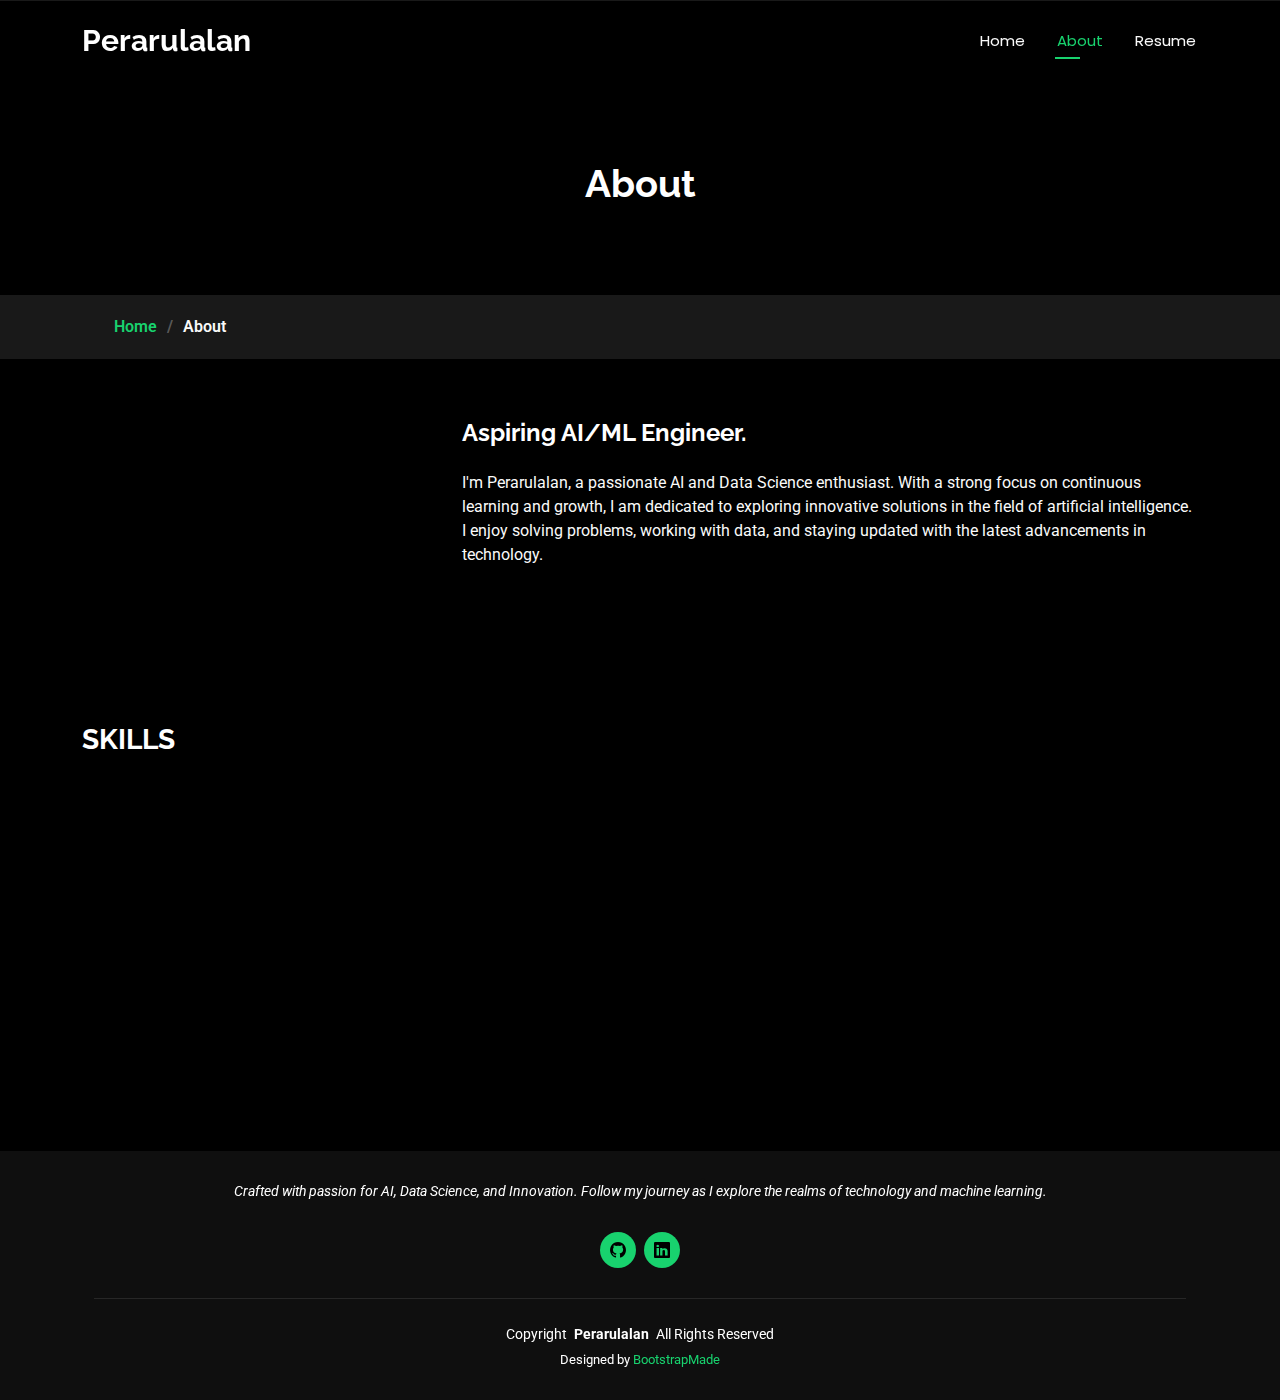
<file: about.html>
<!DOCTYPE html>
<html lang="en">

<head>
  <meta charset="utf-8">
  <meta content="width=device-width, initial-scale=1.0" name="viewport">
  <title>Perarulalan</title>
  <meta name="description" content="">
  <meta name="keywords" content="">

  <!-- Favicons -->
  <!-- <link href="assets/img/favicon.png" rel="icon"> -->
  <link href="assets/img/apple-touch-icon.png" rel="apple-touch-icon">

  <!-- Fonts -->
  <link href="https://fonts.googleapis.com" rel="preconnect">
  <link href="https://fonts.gstatic.com" rel="preconnect" crossorigin>
  <link href="https://fonts.googleapis.com/css2?family=Roboto:ital,wght@0,100;0,300;0,400;0,500;0,700;0,900;1,100;1,300;1,400;1,500;1,700;1,900&family=Poppins:ital,wght@0,100;0,200;0,300;0,400;0,500;0,600;0,700;0,800;0,900;1,100;1,200;1,300;1,400;1,500;1,600;1,700;1,800;1,900&family=Raleway:ital,wght@0,100;0,200;0,300;0,400;0,500;0,600;0,700;0,800;0,900;1,100;1,200;1,300;1,400;1,500;1,600;1,700;1,800;1,900&display=swap" rel="stylesheet">

  <!-- Vendor CSS Files -->
  <link href="assets/vendor/bootstrap/css/bootstrap.min.css" rel="stylesheet">
  <link href="assets/vendor/bootstrap-icons/bootstrap-icons.css" rel="stylesheet">
  <link href="assets/vendor/aos/aos.css" rel="stylesheet">
  <link href="assets/vendor/swiper/swiper-bundle.min.css" rel="stylesheet">
  <link href="assets/vendor/glightbox/css/glightbox.min.css" rel="stylesheet">

  <!-- Main CSS File -->
  <link href="assets/css/main.css" rel="stylesheet">

  <!-- =======================================================
  * Template Name: Personal
  * Template URL: https://bootstrapmade.com/personal-free-resume-bootstrap-template/
  * Updated: Aug 07 2024 with Bootstrap v5.3.3
  * Author: BootstrapMade.com
  * License: https://bootstrapmade.com/license/
  ======================================================== -->
</head>

<body class="about-page">

  <header id="header" class="header d-flex align-items-center fixed-top">
    <div class="container-fluid container-xl position-relative d-flex align-items-center justify-content-between">

      <a href="index.html" class="logo d-flex align-items-center">
        <!-- Uncomment the line below if you also wish to use an image logo -->
        <!-- <img src="assets/img/logo.png" alt=""> -->
        <h1 class="sitename">Perarulalan</h1>
      </a>

      <nav id="navmenu" class="navmenu">
        <ul>
          <li><a href="index.html">Home</a></li>
          <li><a href="about.html" class="active">About</a></li>
          <li><a href="resume.html">Resume</a></li>
          <!-- <li><a href="services.html">Services</a></li> -->
          <!-- <li><a href="portfolio.html">Portfolio</a></li> -->
          <!-- <li class="dropdown"><a href="#"><span>Dropdown</span> <i class="bi bi-chevron-down toggle-dropdown"></i></a>
            <ul>
              <li><a href="#">Dropdown 1</a></li>
              <li class="dropdown"><a href="#"><span>Deep Dropdown</span> <i class="bi bi-chevron-down toggle-dropdown"></i></a>
                <ul>
                  <li><a href="#">Deep Dropdown 1</a></li>
                  <li><a href="#">Deep Dropdown 2</a></li>
                  <li><a href="#">Deep Dropdown 3</a></li>
                  <li><a href="#">Deep Dropdown 4</a></li>
                  <li><a href="#">Deep Dropdown 5</a></li>
                </ul>
              </li>
              <li><a href="#">Dropdown 2</a></li>
              <li><a href="#">Dropdown 3</a></li>
              <li><a href="#">Dropdown 4</a></li>
            </ul>
          </li> -->
          <!-- <li><a href="contact.html">Contact</a></li> -->
        </ul>
        <i class="mobile-nav-toggle d-xl-none bi bi-list"></i>
      </nav>

    </div>
  </header>

  <main class="main">

    <!-- Page Title -->
    <div class="page-title" data-aos="fade">
      <div class="heading">
        <div class="container">
          <div class="row d-flex justify-content-center text-center">
            <div class="col-lg-8">
              <h1>About</h1>
              <!-- <p class="mb-0">I'm Perarulalan, a passionate AI and Data Science enthusiast. With a strong focus on continuous learning and growth, I am dedicated to exploring innovative solutions in the field of artificial intelligence. I enjoy solving problems, working with data, and staying updated with the latest advancements in technology.</p> -->
            </div>
          </div>
        </div>
      </div>
      <nav class="breadcrumbs">
        <div class="container">
          <ol>
            <li><a href="index.html">Home</a></li>
            <li class="current">About</li>
          </ol>
        </div>
      </nav>
    </div><!-- End Page Title -->

    <!-- About Section -->
    <section id="about" class="about section">

      <div class="container" data-aos="fade-up" data-aos-delay="100">

        <div class="row gy-4 justify-content-center">
          <div class="col-lg-4">
            <!-- <img src="assets/img/arul.png" class="img-fluid" alt=""> -->
          </div>
          <div class="col-lg-8 content">
            <h2>Aspiring AI/ML Engineer.</h2>
            <!-- <p class="fst-italic py-3">
              Lorem ipsum dolor sit amet, consectetur adipiscing elit, sed do eiusmod tempor incididunt ut labore et dolore
              magna aliqua.
            </p> -->
            <!-- <div class="row">
              <div class="col-lg-6">
                <ul>
                  <li><i class="bi bi-chevron-right"></i> <strong>Birthday:</strong> <span>1 May 1995</span></li>
                  <li><i class="bi bi-chevron-right"></i> <strong>Website:</strong> <span>www.example.com</span></li>
                  <li><i class="bi bi-chevron-right"></i> <strong>Phone:</strong> <span>+123 456 7890</span></li>
                  <li><i class="bi bi-chevron-right"></i> <strong>City:</strong> <span>New York, USA</span></li>
                </ul>
              </div>
              <div class="col-lg-6">
                <ul>
                  <li><i class="bi bi-chevron-right"></i> <strong>Age:</strong> <span>30</span></li>
                  <li><i class="bi bi-chevron-right"></i> <strong>Degree:</strong> <span>Master</span></li>
                  <li><i class="bi bi-chevron-right"></i> <strong>Email:</strong> <span>email@example.com</span></li>
                  <li><i class="bi bi-chevron-right"></i> <strong>Freelance:</strong> <span>Available</span></li>
                </ul>
              </div>
            </div> -->
            <p class="py-3">
              I'm Perarulalan, a passionate AI and Data Science enthusiast. With a strong focus on continuous learning and growth, I am dedicated to exploring innovative solutions in the field of artificial intelligence. I enjoy solving problems, working with data, and staying updated with the latest advancements in technology.
            </p>
          </div>
        </div>

      </div>

    </section><!-- /About Section -->

    <!-- Stats Section -->
    <!-- <section id="stats" class="stats section"> -->

      <!-- <div class="container" data-aos="fade-up" data-aos-delay="100">

        <div class="row gy-4">

          <div class="col-lg-3 col-md-6 d-flex flex-column align-items-center">
            <i class="bi bi-emoji-smile"></i>
            <div class="stats-item">
              <span data-purecounter-start="0" data-purecounter-end="232" data-purecounter-duration="1" class="purecounter"></span>
              <p>Happy Clients</p>
            </div>
          </div> -->
          <!-- End Stats Item -->

          <!-- <div class="col-lg-3 col-md-6 d-flex flex-column align-items-center">
            <i class="bi bi-journal-richtext"></i>
            <div class="stats-item">
              <span data-purecounter-start="0" data-purecounter-end="521" data-purecounter-duration="1" class="purecounter"></span>
              <p>Projects</p>
            </div>
          </div> -->
          <!-- End Stats Item -->

          <!-- <div class="col-lg-3 col-md-6 d-flex flex-column align-items-center">
            <i class="bi bi-headset"></i>
            <div class="stats-item">
              <span data-purecounter-start="0" data-purecounter-end="1463" data-purecounter-duration="1" class="purecounter"></span>
              <p>Hours Of Support</p>
            </div>
          </div> -->
          <!-- End Stats Item -->

          <!-- <div class="col-lg-3 col-md-6 d-flex flex-column align-items-center">
            <i class="bi bi-people"></i>
            <div class="stats-item">
              <span data-purecounter-start="0" data-purecounter-end="15" data-purecounter-duration="1" class="purecounter"></span>
              <p>Hard Workers</p>
            </div>
          </div> -->
          <!-- End Stats Item -->
<!-- 
        </div>

      </div> -->

    <!-- </section>/Stats Section -->


    <!-- Interests Section -->
    <section id="interests" class="interests section">

      <!-- Section Title -->
      <div class="container section-title" data-aos="fade-up">
        <!-- <h2>Skills</h2> -->
        <div><span>Skills </span></div>
      </div><!-- End Section Title -->

      <div class="container">

        <div class="row gy-4">

          <div class="col-lg-3 col-md-4" data-aos="fade-up" data-aos-delay="100">
            <div class="features-item">
              <i class="bi bi-filetype-py" style="color: #ffbb2c;"></i>
              <h3><a href="" class="stretched-link">Python</a></h3>
            </div>
          </div><!-- End Feature Item -->

          <div class="col-lg-3 col-md-4" data-aos="fade-up" data-aos-delay="200">
            <div class="features-item">
              <i class="bi bi-filetype-java" style="color: #5578ff;"></i>
              <h3><a href="" class="stretched-link">Java</a></h3>
            </div>
          </div><!-- End Feature Item -->

          <div class="col-lg-3 col-md-4" data-aos="fade-up" data-aos-delay="300">
            <div class="features-item">
              <i class="bi bi-bar-chart-fill" style="color: #e80368;"></i>
              <h3><a href="" class="stretched-link">Data Analysis</a></h3>
            </div>
          </div><!-- End Feature Item -->

          <div class="col-lg-3 col-md-4" data-aos="fade-up" data-aos-delay="400">
            <div class="features-item">
              <i class="bi bi-collection" style="color: #e361ff;"></i>
              <h3><a href="" class="stretched-link">ML Libraries</a></h3>
            </div>
          </div><!-- End Feature Item -->

          <div class="col-lg-3 col-md-4" data-aos="fade-up" data-aos-delay="500">
            <div class="features-item">
              <i class="bi bi-database-fill" style="color: #47aeff;"></i>
              <h3><a href="" class="stretched-link">Postgresql</a></h3>
            </div>
          </div><!-- End Feature Item -->

          <div class="col-lg-3 col-md-4" data-aos="fade-up" data-aos-delay="600">
            <div class="features-item">
              <i class="bi bi-x-diamond" style="color: #ffa76e;"></i>
              <h3><a href="" class="stretched-link">Django</a></h3>
            </div>
          </div><!-- End Feature Item -->

          <div class="col-lg-3 col-md-4" data-aos="fade-up" data-aos-delay="700">
            <div class="features-item">
              <i class="bi bi-git" style="color: #11dbcf;"></i>
              <h3><a href="" class="stretched-link">Git</a></h3>
            </div>
          </div><!-- End Feature Item -->

          <div class="col-lg-3 col-md-4" data-aos="fade-up" data-aos-delay="800">
            <div class="features-item">
              <i class="bi bi-github" style="color: #4233ff;"></i>
              <h3><a href="" class="stretched-link">Github</a></h3>
            </div>
          </div><!-- End Feature Item -->

          <div class="col-lg-3 col-md-4" data-aos="fade-up" data-aos-delay="900">
            <div class="features-item">
              <i class="bi bi-cpu-fill" style="color: #b2904f;"></i>
              <h3><a href="" class="stretched-link">LLM</a></h3>
            </div>
          </div><!-- End Feature Item -->

          <!-- <div class="col-lg-3 col-md-4" data-aos="fade-up" data-aos-delay="1000">
            <div class="features-item">
              <i class="bi bi-dribbble" style="color: #b20969;"></i>
              <h3><a href="" class="stretched-link">Moton Ideal</a></h3>
            </div>
          </div>End Feature Item -->

          <!-- <div class="col-lg-3 col-md-4" data-aos="fade-up" data-aos-delay="1100">
            <div class="features-item">
              <i class="bi bi-activity" style="color: #ff5828;"></i>
              <h3><a href="" class="stretched-link">Verdo Park</a></h3>
            </div>
          </div>End Feature Item -->

          <!-- <div class="col-lg-3 col-md-4" data-aos="fade-up" data-aos-delay="1200">
            <div class="features-item">
              <i class="bi bi-brightness-high" style="color: #29cc61;"></i>
              <h3><a href="" class="stretched-link">Flavor Nivelanda</a></h3>
            </div>
          </div>End Feature Item -->

        </div>

      </div>

    </section><!-- /Interests Section -->

  </main>

  <footer id="footer" class="footer dark-background">
    <div class="container">
      <!-- <h3 class="sitename">Perarulalan</h3> -->
      <p>Crafted with passion for AI, Data Science, and Innovation. Follow my journey as I explore the realms of technology and machine learning.</p>
      <div class="social-links d-flex justify-content-center">
        <a href="https://github.com/perarulalan15" target="_blank"><i class="bi bi-github"></i></a>
        <a href="https://www.linkedin.com/in/perarulalan-v/" target="_blank"><i class="bi bi-linkedin"></i></a>
      </div>
      <div class="container">
        <div class="copyright">
          <span>Copyright</span> <strong class="px-1 sitename">Perarulalan</strong> <span>All Rights Reserved</span>
        </div>
        <div class="credits">
          <!-- All the links in the footer should remain intact. -->
          <!-- You can delete the links only if you've purchased the pro version. -->
          <!-- Licensing information: https://bootstrapmade.com/license/ -->
          <!-- Purchase the pro version with working PHP/AJAX contact form: [buy-url] -->
          Designed by <a href="https://bootstrapmade.com/">BootstrapMade</a>
        </div>
      </div>
    </div>
  </footer>

  <!-- Scroll Top -->
  <a href="#" id="scroll-top" class="scroll-top d-flex align-items-center justify-content-center"><i class="bi bi-arrow-up-short"></i></a>

  <!-- Preloader -->
  <div id="preloader"></div>

  <!-- Vendor JS Files -->
  <script src="assets/vendor/bootstrap/js/bootstrap.bundle.min.js"></script>
  <script src="assets/vendor/php-email-form/validate.js"></script>
  <script src="assets/vendor/aos/aos.js"></script>
  <script src="assets/vendor/typed.js/typed.umd.js"></script>
  <script src="assets/vendor/purecounter/purecounter_vanilla.js"></script>
  <script src="assets/vendor/waypoints/noframework.waypoints.js"></script>
  <script src="assets/vendor/swiper/swiper-bundle.min.js"></script>
  <script src="assets/vendor/glightbox/js/glightbox.min.js"></script>
  <script src="assets/vendor/imagesloaded/imagesloaded.pkgd.min.js"></script>
  <script src="assets/vendor/isotope-layout/isotope.pkgd.min.js"></script>

  <!-- Main JS File -->
  <script src="assets/js/main.js"></script>

</body>

</html>
</file>
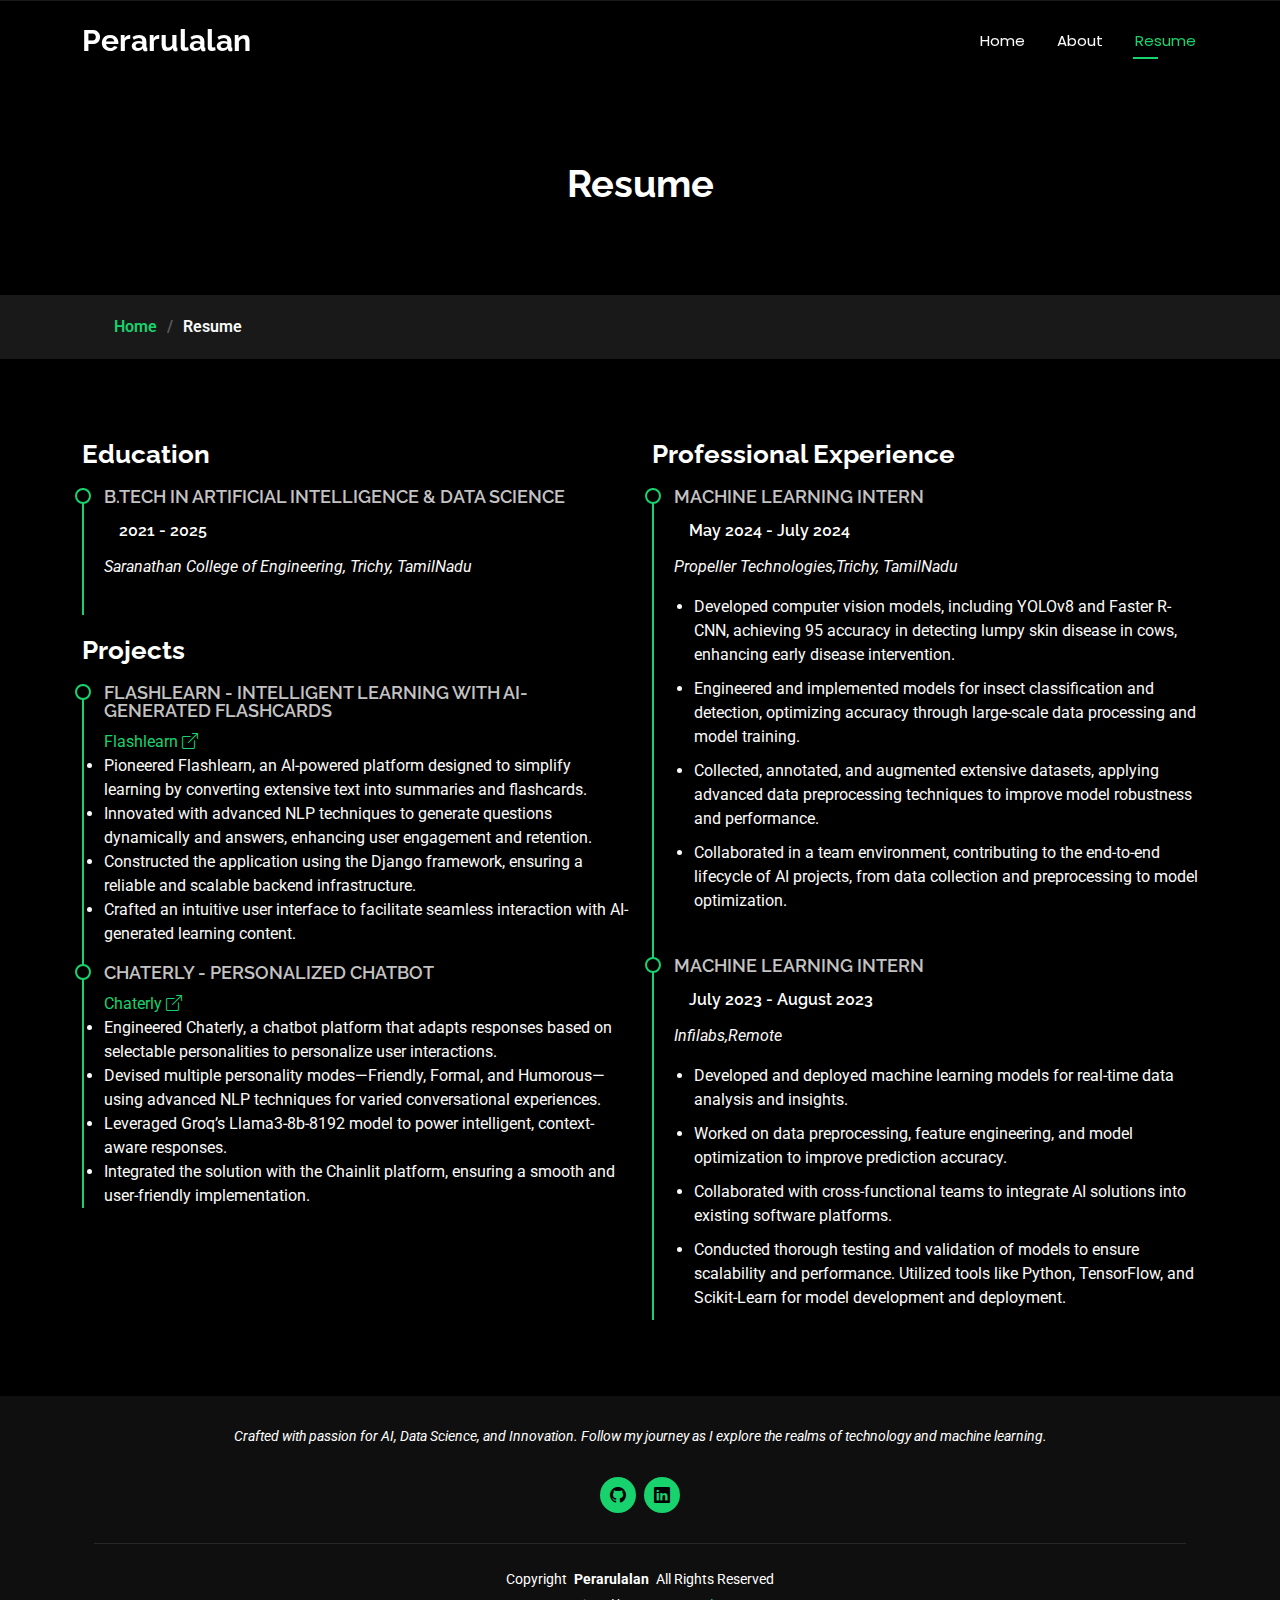
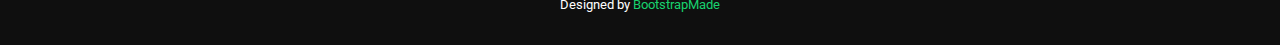
<file: resume.html>
<!DOCTYPE html>
<html lang="en">

<head>
  <meta charset="utf-8">
  <meta content="width=device-width, initial-scale=1.0" name="viewport">
  <title>Resume</title>
  <meta name="description" content="">
  <meta name="keywords" content="">

  <!-- Favicons -->
  <!-- <link href="assets/img/favicon.png" rel="icon"> -->
  <link href="assets/img/apple-touch-icon.png" rel="apple-touch-icon">

  <!-- Fonts -->
  <link href="https://fonts.googleapis.com" rel="preconnect">
  <link href="https://fonts.gstatic.com" rel="preconnect" crossorigin>
  <link href="https://fonts.googleapis.com/css2?family=Roboto:ital,wght@0,100;0,300;0,400;0,500;0,700;0,900;1,100;1,300;1,400;1,500;1,700;1,900&family=Poppins:ital,wght@0,100;0,200;0,300;0,400;0,500;0,600;0,700;0,800;0,900;1,100;1,200;1,300;1,400;1,500;1,600;1,700;1,800;1,900&family=Raleway:ital,wght@0,100;0,200;0,300;0,400;0,500;0,600;0,700;0,800;0,900;1,100;1,200;1,300;1,400;1,500;1,600;1,700;1,800;1,900&display=swap" rel="stylesheet">

  <!-- Vendor CSS Files -->
  <link href="assets/vendor/bootstrap/css/bootstrap.min.css" rel="stylesheet">
  <link href="assets/vendor/bootstrap-icons/bootstrap-icons.css" rel="stylesheet">
  <link href="assets/vendor/aos/aos.css" rel="stylesheet">
  <link href="assets/vendor/swiper/swiper-bundle.min.css" rel="stylesheet">
  <link href="assets/vendor/glightbox/css/glightbox.min.css" rel="stylesheet">

  <!-- Main CSS File -->
  <link href="assets/css/main.css" rel="stylesheet">

  <!-- =======================================================
  * Template Name: Personal
  * Template URL: https://bootstrapmade.com/personal-free-resume-bootstrap-template/
  * Updated: Aug 07 2024 with Bootstrap v5.3.3
  * Author: BootstrapMade.com
  * License: https://bootstrapmade.com/license/
  ======================================================== -->
</head>

<body class="resume-page">

  <header id="header" class="header d-flex align-items-center fixed-top">
    <div class="container-fluid container-xl position-relative d-flex align-items-center justify-content-between">

      <a href="index.html" class="logo d-flex align-items-center">
        <!-- Uncomment the line below if you also wish to use an image logo -->
        <!-- <img src="assets/img/logo.png" alt=""> -->
        <h1 class="sitename">Perarulalan</h1>
      </a>

      <nav id="navmenu" class="navmenu">
        <ul>
          <li><a href="index.html">Home</a></li>
          <li><a href="about.html">About</a></li>
          <li><a href="resume.html" class="active">Resume</a></li>
          <!-- <li><a href="services.html">Services</a></li>
          <li><a href="portfolio.html">Portfolio</a></li> -->
          <!-- <li class="dropdown"><a href="#"><span>Dropdown</span> <i class="bi bi-chevron-down toggle-dropdown"></i></a>
            <ul>
              <li><a href="#">Dropdown 1</a></li>
              <li class="dropdown"><a href="#"><span>Deep Dropdown</span> <i class="bi bi-chevron-down toggle-dropdown"></i></a>
                <ul>
                  <li><a href="#">Deep Dropdown 1</a></li>
                  <li><a href="#">Deep Dropdown 2</a></li>
                  <li><a href="#">Deep Dropdown 3</a></li>
                  <li><a href="#">Deep Dropdown 4</a></li>
                  <li><a href="#">Deep Dropdown 5</a></li>
                </ul>
              </li>
              <li><a href="#">Dropdown 2</a></li>
              <li><a href="#">Dropdown 3</a></li>
              <li><a href="#">Dropdown 4</a></li>
            </ul>
          </li> -->
          <!-- <li><a href="contact.html">Contact</a></li>  -->
        </ul>
        <i class="mobile-nav-toggle d-xl-none bi bi-list"></i>
      </nav>

    </div>
  </header>

  <main class="main">

    <!-- Page Title -->
    <div class="page-title" data-aos="fade">
      <div class="heading">
        <div class="container">
          <div class="row d-flex justify-content-center text-center">
            <div class="col-lg-8">
              <h1>Resume</h1>
              <!-- <p class="mb-0">Odio et unde deleniti. Deserunt numquam exercitationem. Officiis quo odio sint voluptas consequatur ut a odio voluptatem. Sit dolorum debitis veritatis natus dolores. Quasi ratione sint. Sit quaerat ipsum dolorem.</p> -->
            </div>
          </div>
        </div>
      </div>
      <nav class="breadcrumbs">
        <div class="container">
          <ol>
            <li><a href="index.html">Home</a></li>
            <li class="current">Resume</li>
          </ol>
        </div>
      </nav>
    </div><!-- End Page Title -->

    <!-- Resume Section -->
    <section id="resume" class="resume section">

      <div class="container">

        <div class="row">

          <div class="col-lg-6" data-aos="fade-up" data-aos-delay="100">
            <!-- <h3 class="resume-title">Sumary</h3>

            <div class="resume-item pb-0">
              <h4>Brandon Johnson</h4>
              <p><em>Innovative and deadline-driven Graphic Designer with 3+ years of experience designing and developing user-centered digital/print marketing material from initial concept to final, polished deliverable.</em></p>
              <ul>
                <li>Portland par 127,Orlando, FL</li>
                <li>(123) 456-7891</li>
                <li>alice.barkley@example.com</li>
              </ul>
            </div>Edn Resume Item -->

            <h3 class="resume-title">Education</h3>
            <div class="resume-item">
              <h4>B.Tech in Artificial Intelligence & Data Science</h4>
              <h5>2021 - 2025</h5>
              <p><em>Saranathan College of Engineering, Trichy, TamilNadu</em></p>
              <!-- <p>Qui deserunt veniam. Et sed aliquam labore tempore sed quisquam iusto autem sit. Ea vero voluptatum qui ut dignissimos deleniti nerada porti sand markend</p> -->
            </div><!-- Edn Resume Item -->

            <h3 class="resume-title">Projects</h3>
            <div class="resume-item">
              <h4>FLASHLEARN - INTELLIGENT LEARNING WITH
                AI-GENERATED FLASHCARDS</h4><a href="https://github.com/perarulalan15/FlashLearn" target="_blank">Flashlearn <i class="bi bi-box-arrow-up-right"></i></a>
              <!-- <h5>2010 - 2014</h5> -->
              <!-- <p><em>Rochester Institute of Technology, Rochester, NY</em></p> -->
              <!-- <p>Quia nobis sequi est occaecati aut. Repudiandae et iusto quae reiciendis et quis Eius vel ratione eius unde vitae rerum voluptates asperiores voluptatem Earum molestiae consequatur neque etlon sader mart dila</p> -->
              <li>Pioneered Flashlearn, an AI-powered platform designed to simplify
                learning by converting extensive text into summaries and flashcards.</li>
              <li>Innovated with advanced NLP techniques to generate questions
                dynamically and answers, enhancing user engagement and retention.</li>
              <li>Constructed the application using the Django framework, ensuring a
                reliable and scalable backend infrastructure.</li>
              <li>Crafted an intuitive user interface to facilitate seamless interaction
                with AI-generated learning content.</li>
            </div>
            
            <div class="resume-item">
              <h4>CHATERLY - PERSONALIZED CHATBOT</h4><a href="https://github.com/perarulalan15/chatbot" target="_blank">Chaterly <i class="bi bi-box-arrow-up-right"></i></a>
              <!-- <h5>2010 - 2014</h5> -->
              <!-- <p><em>Rochester Institute of Technology, Rochester, NY</em></p> -->
              <!-- <p>Quia nobis sequi est occaecati aut. Repudiandae et iusto quae reiciendis et quis Eius vel ratione eius unde vitae rerum voluptates asperiores voluptatem Earum molestiae consequatur neque etlon sader mart dila</p> -->
              <li>Engineered Chaterly, a chatbot platform that adapts responses based
                on selectable personalities to personalize user interactions.</li>
              <li>Devised multiple personality modes—Friendly, Formal, and
                Humorous—using advanced NLP techniques for varied
                conversational experiences.</li>
              <li>Leveraged Groq’s Llama3-8b-8192 model to power intelligent,
                context-aware responses.</li>
              <li>Integrated the solution with the Chainlit platform, ensuring a smooth
                and user-friendly implementation.</li>
            </div>

          </div>

          <div class="col-lg-6" data-aos="fade-up" data-aos-delay="200">
            <h3 class="resume-title">Professional Experience</h3>
            <div class="resume-item">
              <h4>Machine Learning Intern </h4>
              <h5>May 2024 - July 2024</h5>
              <p><em>Propeller Technologies,Trichy, TamilNadu </em></p>
              <ul>
                <li>Developed computer vision models, including YOLOv8 and Faster
                  R-CNN, achieving 95 accuracy in detecting lumpy skin disease in
                  cows, enhancing early disease intervention.</li>
                <li>Engineered and implemented models for insect classification and
                  detection, optimizing accuracy through large-scale data processing
                  and model training. </li>
                <li>Collected, annotated, and augmented extensive datasets, applying
                  advanced data preprocessing techniques to improve model
                  robustness and performance.</li>
                <li>Collaborated in a team environment, contributing to the end-to-end
                  lifecycle of AI projects, from data collection and preprocessing to
                  model optimization.</li>
              </ul>
            </div><!-- Edn Resume Item -->

            <div class="resume-item">
              <h4>Machine Learning Intern</h4>
              <h5>July 2023 - August 2023</h5>
              <p><em>Infilabs,Remote</em></p>
              <ul>
                <li>Developed and deployed machine learning models for real-time data
                  analysis and insights.</li>
                <li>Worked on data preprocessing, feature engineering, and model
                  optimization to improve prediction accuracy.</li>
                <li>Collaborated with cross-functional teams to integrate AI solutions
                  into existing software platforms.</li>
                <li>Conducted thorough testing and validation of models to ensure
                  scalability and performance. Utilized tools like Python, TensorFlow,
                  and Scikit-Learn for model development and deployment.</li>
              </ul>
            </div><!-- Edn Resume Item -->

          </div>

        </div>

      </div>

    </section><!-- /Resume Section -->

  </main>

  <footer id="footer" class="footer dark-background">
    <div class="container">
      <!-- <h3 class="sitename">Perarulalan</h3> -->
      <p>Crafted with passion for AI, Data Science, and Innovation. Follow my journey as I explore the realms of technology and machine learning.</p>
      <div class="social-links d-flex justify-content-center">
        <a href="https://github.com/perarulalan15" target="_blank"><i class="bi bi-github"></i></a>
        <a href="https://www.linkedin.com/in/perarulalan-v/" target="_blank"><i class="bi bi-linkedin"></i></a>
      </div>
      <div class="container">
        <div class="copyright">
          <span>Copyright</span> <strong class="px-1 sitename">Perarulalan</strong> <span>All Rights Reserved</span>
        </div>
        <div class="credits">
          <!-- All the links in the footer should remain intact. -->
          <!-- You can delete the links only if you've purchased the pro version. -->
          <!-- Licensing information: https://bootstrapmade.com/license/ -->
          <!-- Purchase the pro version with working PHP/AJAX contact form: [buy-url] -->
          Designed by <a href="https://bootstrapmade.com/">BootstrapMade</a>
        </div>
      </div>
    </div>
  </footer>

  <!-- Scroll Top -->
  <a href="#" id="scroll-top" class="scroll-top d-flex align-items-center justify-content-center"><i class="bi bi-arrow-up-short"></i></a>

  <!-- Preloader -->
  <div id="preloader"></div>

  <!-- Vendor JS Files -->
  <script src="assets/vendor/bootstrap/js/bootstrap.bundle.min.js"></script>
  <script src="assets/vendor/php-email-form/validate.js"></script>
  <script src="assets/vendor/aos/aos.js"></script>
  <script src="assets/vendor/typed.js/typed.umd.js"></script>
  <script src="assets/vendor/purecounter/purecounter_vanilla.js"></script>
  <script src="assets/vendor/waypoints/noframework.waypoints.js"></script>
  <script src="assets/vendor/swiper/swiper-bundle.min.js"></script>
  <script src="assets/vendor/glightbox/js/glightbox.min.js"></script>
  <script src="assets/vendor/imagesloaded/imagesloaded.pkgd.min.js"></script>
  <script src="assets/vendor/isotope-layout/isotope.pkgd.min.js"></script>

  <!-- Main JS File -->
  <script src="assets/js/main.js"></script>

</body>

</html>
</file>
<file: assets/css/main.css>
/**
* Template Name: Personal
* Template URL: https://bootstrapmade.com/personal-free-resume-bootstrap-template/
* Updated: Aug 07 2024 with Bootstrap v5.3.3
* Author: BootstrapMade.com
* License: https://bootstrapmade.com/license/
*/

/*--------------------------------------------------------------
# Font & Color Variables
# Help: https://bootstrapmade.com/color-system/
--------------------------------------------------------------*/
/* Fonts */
:root {
  --default-font: "Roboto",  system-ui, -apple-system, "Segoe UI", Roboto, "Helvetica Neue", Arial, "Noto Sans", "Liberation Sans", sans-serif, "Apple Color Emoji", "Segoe UI Emoji", "Segoe UI Symbol", "Noto Color Emoji";
  --heading-font: "Raleway",  sans-serif;
  --nav-font: "Poppins",  sans-serif;
}

/* Global Colors - The following color variables are used throughout the website. Updating them here will change the color scheme of the entire website */
:root { 
  --background-color: #000000; /* Background color for the entire website, including individual sections */
  --default-color: #fafafa; /* Default color used for the majority of the text content across the entire website */
  --heading-color: #ffffff; /* Color for headings, subheadings and title throughout the website */
  --accent-color: #18d26e; /* Accent color that represents your brand on the website. It's used for buttons, links, and other elements that need to stand out */
  --surface-color: #1a1a1a; /* The surface color is used as a background of boxed elements within sections, such as cards, icon boxes, or other elements that require a visual separation from the global background. */
  --contrast-color: #000000; /* Contrast color for text, ensuring readability against backgrounds of accent, heading, or default colors. */
}

/* Nav Menu Colors - The following color variables are used specifically for the navigation menu. They are separate from the global colors to allow for more customization options */
:root {
  --nav-color: #fafafa;  /* The default color of the main navmenu links */
  --nav-hover-color: #18d26e; /* Applied to main navmenu links when they are hovered over or active */
  --nav-mobile-background-color: #1a1a1a; /* Used as the background color for mobile navigation menu */
  --nav-dropdown-background-color: #1a1a1a; /* Used as the background color for dropdown items that appear when hovering over primary navigation items */
  --nav-dropdown-color: #fafafa; /* Used for navigation links of the dropdown items in the navigation menu. */
  --nav-dropdown-hover-color: #18d26e; /* Similar to --nav-hover-color, this color is applied to dropdown navigation links when they are hovered over. */
}

/* Color Presets - These classes override global colors when applied to any section or element, providing reuse of the sam color scheme. */

.light-background {
  --background-color: #1a1a1a;
  --surface-color: #343434;
}

.dark-background {
  --background-color: rgba(15, 15, 15, 0.975);
  --default-color: #ffffff;
  --heading-color: #ffffff;
  --surface-color: #292929f9;
  --contrast-color: #000000;
}

/* Smooth scroll */
:root {
  scroll-behavior: smooth;
}

/*--------------------------------------------------------------
# General Styling & Shared Classes
--------------------------------------------------------------*/
body {
  color: var(--default-color);
  background-color: var(--background-color);
  font-family: var(--default-font);
}

a {
  color: var(--accent-color);
  text-decoration: none;
  transition: 0.3s;
}

a:hover {
  color: color-mix(in srgb, var(--accent-color), transparent 25%);
  text-decoration: none;
}

h1,
h2,
h3,
h4,
h5,
h6 {
  color: var(--heading-color);
  font-family: var(--heading-font);
}

/* PHP Email Form Messages
------------------------------*/
.php-email-form .error-message {
  display: none;
  background: #df1529;
  color: #ffffff;
  text-align: left;
  padding: 15px;
  margin-bottom: 24px;
  font-weight: 600;
}

.php-email-form .sent-message {
  display: none;
  color: #ffffff;
  background: #059652;
  text-align: center;
  padding: 15px;
  margin-bottom: 24px;
  font-weight: 600;
}

.php-email-form .loading {
  display: none;
  background: var(--surface-color);
  text-align: center;
  padding: 15px;
  margin-bottom: 24px;
}

.php-email-form .loading:before {
  content: "";
  display: inline-block;
  border-radius: 50%;
  width: 24px;
  height: 24px;
  margin: 0 10px -6px 0;
  border: 3px solid var(--accent-color);
  border-top-color: var(--surface-color);
  animation: php-email-form-loading 1s linear infinite;
}

@keyframes php-email-form-loading {
  0% {
    transform: rotate(0deg);
  }

  100% {
    transform: rotate(360deg);
  }
}

/*--------------------------------------------------------------
# Global Header
--------------------------------------------------------------*/
.header {
  --background-color: rgba(0, 0, 0, 0);
  color: var(--default-color);
  background-color: var(--background-color);
  padding: 15px 0;
  transition: all 0.5s;
  z-index: 997;
}

.header .logo {
  line-height: 1;
}

.header .logo img {
  max-height: 32px;
  margin-right: 8px;
}

.header .logo h1 {
  font-size: 30px;
  margin: 0;
  font-weight: 700;
  color: var(--heading-color);
}

.scrolled .header {
  box-shadow: 0px 0 18px rgba(0, 0, 0, 0.1);
}

/* Global Header on Scroll
------------------------------*/
.scrolled .header {
  --background-color: rgba(0, 0, 0, 0.8);
}

/*--------------------------------------------------------------
# Navigation Menu
--------------------------------------------------------------*/
/* Desktop Navigation */
@media (min-width: 1200px) {
  .navmenu {
    padding: 0;
  }

  .navmenu ul {
    margin: 0;
    padding: 0;
    display: flex;
    list-style: none;
    align-items: center;
  }

  .navmenu li {
    position: relative;
  }

  .navmenu>ul>li {
    white-space: nowrap;
    padding: 15px 14px;
  }

  .navmenu>ul>li:last-child {
    padding-right: 0;
  }

  .navmenu a,
  .navmenu a:focus {
    color: var(--nav-color);
    font-size: 15px;
    padding: 0 2px;
    font-family: var(--nav-font);
    font-weight: 400;
    display: flex;
    align-items: center;
    justify-content: space-between;
    white-space: nowrap;
    transition: 0.3s;
    position: relative;
  }

  .navmenu a i,
  .navmenu a:focus i {
    font-size: 12px;
    line-height: 0;
    margin-left: 5px;
    transition: 0.3s;
  }

  .navmenu>ul>li>a:before {
    content: "";
    position: absolute;
    height: 2px;
    bottom: -6px;
    left: 0;
    background-color: var(--nav-hover-color);
    visibility: hidden;
    width: 0px;
    transition: all 0.3s ease-in-out 0s;
  }

  .navmenu a:hover:before,
  .navmenu li:hover>a:before,
  .navmenu .active:before {
    visibility: visible;
    width: 25px;
  }

  .navmenu li:hover>a,
  .navmenu .active,
  .navmenu .active:focus {
    color: var(--nav-hover-color);
  }

  .navmenu .dropdown ul {
    margin: 0;
    padding: 10px 0;
    background: var(--nav-dropdown-background-color);
    display: block;
    position: absolute;
    visibility: hidden;
    left: 14px;
    top: 130%;
    opacity: 0;
    transition: 0.3s;
    border-radius: 4px;
    z-index: 99;
    box-shadow: 0px 0px 30px rgba(0, 0, 0, 0.1);
  }

  .navmenu .dropdown ul li {
    min-width: 200px;
  }

  .navmenu .dropdown ul a {
    padding: 10px 20px;
    font-size: 15px;
    text-transform: none;
    color: var(--nav-dropdown-color);
  }

  .navmenu .dropdown ul a i {
    font-size: 12px;
  }

  .navmenu .dropdown ul a:hover,
  .navmenu .dropdown ul .active:hover,
  .navmenu .dropdown ul li:hover>a {
    color: var(--nav-dropdown-hover-color);
  }

  .navmenu .dropdown:hover>ul {
    opacity: 1;
    top: 100%;
    visibility: visible;
  }

  .navmenu .dropdown .dropdown ul {
    top: 0;
    left: -90%;
    visibility: hidden;
  }

  .navmenu .dropdown .dropdown:hover>ul {
    opacity: 1;
    top: 0;
    left: -100%;
    visibility: visible;
  }
}

/* Mobile Navigation */
@media (max-width: 1199px) {
  .mobile-nav-toggle {
    color: var(--nav-color);
    font-size: 28px;
    line-height: 0;
    margin-right: 10px;
    cursor: pointer;
    transition: color 0.3s;
  }

  .navmenu {
    padding: 0;
    z-index: 9997;
  }

  .navmenu ul {
    display: none;
    list-style: none;
    position: absolute;
    inset: 60px 20px 20px 20px;
    padding: 10px 0;
    margin: 0;
    border-radius: 6px;
    background-color: var(--nav-mobile-background-color);
    border: 1px solid color-mix(in srgb, var(--default-color), transparent 90%);
    box-shadow: none;
    overflow-y: auto;
    transition: 0.3s;
    z-index: 9998;
  }

  .navmenu a,
  .navmenu a:focus {
    color: var(--nav-dropdown-color);
    padding: 10px 20px;
    font-family: var(--nav-font);
    font-size: 17px;
    font-weight: 500;
    display: flex;
    align-items: center;
    justify-content: space-between;
    white-space: nowrap;
    transition: 0.3s;
  }

  .navmenu a i,
  .navmenu a:focus i {
    font-size: 12px;
    line-height: 0;
    margin-left: 5px;
    width: 30px;
    height: 30px;
    display: flex;
    align-items: center;
    justify-content: center;
    border-radius: 50%;
    transition: 0.3s;
    background-color: color-mix(in srgb, var(--accent-color), transparent 90%);
  }

  .navmenu a i:hover,
  .navmenu a:focus i:hover {
    background-color: var(--accent-color);
    color: var(--contrast-color);
  }

  .navmenu a:hover,
  .navmenu .active,
  .navmenu .active:focus {
    color: var(--nav-dropdown-hover-color);
  }

  .navmenu .active i,
  .navmenu .active:focus i {
    background-color: var(--accent-color);
    color: var(--contrast-color);
    transform: rotate(180deg);
  }

  .navmenu .dropdown ul {
    position: static;
    display: none;
    z-index: 99;
    padding: 10px 0;
    margin: 10px 20px;
    background-color: var(--nav-dropdown-background-color);
    transition: all 0.5s ease-in-out;
  }

  .navmenu .dropdown ul ul {
    background-color: rgba(33, 37, 41, 0.1);
  }

  .navmenu .dropdown>.dropdown-active {
    display: block;
    background-color: rgba(33, 37, 41, 0.03);
  }

  .mobile-nav-active {
    overflow: hidden;
  }

  .mobile-nav-active .mobile-nav-toggle {
    color: #fff;
    position: absolute;
    font-size: 32px;
    top: 15px;
    right: 15px;
    margin-right: 0;
    z-index: 9999;
  }

  .mobile-nav-active .navmenu {
    position: fixed;
    overflow: hidden;
    inset: 0;
    background: rgba(33, 37, 41, 0.8);
    transition: 0.3s;
  }

  .mobile-nav-active .navmenu>ul {
    display: block;
  }
}

/*--------------------------------------------------------------
# Global Footer
--------------------------------------------------------------*/
.footer {
  color: var(--default-color);
  background-color: var(--background-color);
  font-size: 14px;
  text-align: center;
  padding: 30px 0;
  position: relative;
}

.footer h3 {
  font-size: 36px;
  font-weight: 700;
  position: relative;
  padding: 0;
  margin: 0 0 15px 0;
}

.footer p {
  font-size: 15;
  font-style: italic;
  padding: 0;
  margin: 0 0 30px 0;
}

.footer .social-links {
  margin: 0 0 30px 0;
}

.footer .social-links a {
  font-size: 16px;
  display: flex;
  align-items: center;
  justify-content: center;
  background: var(--accent-color);
  color: var(--contrast-color);
  line-height: 1;
  margin: 0 4px;
  border-radius: 50%;
  text-align: center;
  width: 36px;
  height: 36px;
  transition: 0.3s;
}

.footer .social-links a:hover {
  background: color-mix(in srgb, var(--accent-color), transparent 20%);
  text-decoration: none;
}

.footer .copyright {
  padding-top: 25px;
  border-top: 1px solid color-mix(in srgb, var(--default-color), transparent 90%);
}

.footer .credits {
  font-size: 13px;
  padding-top: 5px;
}

/*--------------------------------------------------------------
# Preloader
--------------------------------------------------------------*/
#preloader {
  position: fixed;
  inset: 0;
  z-index: 999999;
  overflow: hidden;
  background: var(--background-color);
  transition: all 0.6s ease-out;
}

#preloader:before {
  content: "";
  position: fixed;
  top: calc(50% - 30px);
  left: calc(50% - 30px);
  border: 6px solid #ffffff;
  border-color: var(--accent-color) transparent var(--accent-color) transparent;
  border-radius: 50%;
  width: 60px;
  height: 60px;
  animation: animate-preloader 1.5s linear infinite;
}

@keyframes animate-preloader {
  0% {
    transform: rotate(0deg);
  }

  100% {
    transform: rotate(360deg);
  }
}

/*--------------------------------------------------------------
# Scroll Top Button
--------------------------------------------------------------*/
.scroll-top {
  position: fixed;
  visibility: hidden;
  opacity: 0;
  right: 15px;
  bottom: -15px;
  z-index: 99999;
  background-color: var(--accent-color);
  width: 44px;
  height: 44px;
  border-radius: 50px;
  transition: all 0.4s;
}

.scroll-top i {
  font-size: 24px;
  color: var(--contrast-color);
  line-height: 0;
}

.scroll-top:hover {
  background-color: color-mix(in srgb, var(--accent-color), transparent 20%);
  color: var(--contrast-color);
}

.scroll-top.active {
  visibility: visible;
  opacity: 1;
  bottom: 15px;
}

/*--------------------------------------------------------------
# Disable aos animation delay on mobile devices
--------------------------------------------------------------*/
@media screen and (max-width: 768px) {
  [data-aos-delay] {
    transition-delay: 0 !important;
  }
}

/*--------------------------------------------------------------
# Global Page Titles & Breadcrumbs
--------------------------------------------------------------*/
.page-title {
  color: var(--default-color);
  background-color: var(--background-color);
  position: relative;
}

.page-title .heading {
  padding: 160px 0 80px 0;
  border-top: 1px solid color-mix(in srgb, var(--default-color), transparent 90%);
}

.page-title .heading h1 {
  font-size: 38px;
  font-weight: 700;
}

.page-title nav {
  background-color: color-mix(in srgb, var(--default-color), transparent 90%);
  padding: 20px 0;
}

.page-title nav ol {
  display: flex;
  flex-wrap: wrap;
  list-style: none;
  margin: 0;
  font-size: 16px;
  font-weight: 600;
}

.page-title nav ol li+li {
  padding-left: 10px;
}

.page-title nav ol li+li::before {
  content: "/";
  display: inline-block;
  padding-right: 10px;
  color: color-mix(in srgb, var(--default-color), transparent 70%);
}

/*--------------------------------------------------------------
# Global Sections
--------------------------------------------------------------*/
section,
.section {
  color: var(--default-color);
  background-color: var(--background-color);
  padding: 60px 0;
  scroll-margin-top: 100px;
  overflow: clip;
}

@media (max-width: 1199px) {

  section,
  .section {
    scroll-margin-top: 66px;
  }
}

/*--------------------------------------------------------------
# Global Section Titles
--------------------------------------------------------------*/
.section-title {
  padding-bottom: 60px;
  position: relative;
}

.section-title h2 {
  font-size: 14px;
  font-weight: 500;
  padding: 0;
  line-height: 1px;
  margin: 0;
  letter-spacing: 1.5px;
  text-transform: uppercase;
  color: color-mix(in srgb, var(--default-color), transparent 50%);
  position: relative;
}

.section-title h2::after {
  content: "";
  width: 120px;
  height: 1px;
  display: inline-block;
  background: var(--accent-color);
  margin: 4px 10px;
}

.section-title div {
  color: var(--heading-color);
  margin: 0;
  margin: 0;
  font-size: 28px;
  font-weight: 700;
  text-transform: uppercase;
  font-family: var(--heading-font);
}

/*--------------------------------------------------------------
# Hero Section
--------------------------------------------------------------*/
.hero {
  width: 100%;
  min-height: 100vh;
  position: relative;
  padding: 80px 0;
  display: flex;
  align-items: center;
  justify-content: center;
}

.hero img {
  position: absolute;
  top: 0;
  right: 0;
  bottom: 0;
  display: block;
  width: auto;  /* Adjust width for right alignment */
  height: 100%;
  object-fit: contain;
  filter: brightness(0.7);
  z-index: 1;
}


.hero .container {
  position: relative;
  z-index: 3;
}

.hero h2 {
  margin: 0;
  font-size: 64px;
  font-weight: 700;
}

.hero p {
  margin: 5px 0 0 0;
  font-size: 26px;
}

.hero p span {
  letter-spacing: 1px;
  border-bottom: 2px solid var(--accent-color);
}

.hero .social-links {
  margin-top: 25px;
}

.hero .social-links a {
  background-color: color-mix(in srgb, var(--default-color), transparent 90%);
  color: var(--default-color);
  font-size: 14px;
  width: 40px;
  height: 40px;
  border-radius: 50px;
  display: inline-flex;
  align-items: center;
  justify-content: center;
  margin-right: 20px;
  transition: 0.3s;
}

.hero .social-links a:hover {
  background-color: var(--accent-color);
}

@media (max-width: 768px) {
  .hero h2 {
    font-size: 32px;
  }

  .hero p {
    font-size: 20px;
  }
}

/*--------------------------------------------------------------
# About Section
--------------------------------------------------------------*/
.about .content h2 {
  font-weight: 700;
  font-size: 24px;
}

.about .content ul {
  list-style: none;
  padding: 0;
}

.about .content ul li {
  margin-bottom: 20px;
  display: flex;
  align-items: center;
}

.about .content ul strong {
  margin-right: 10px;
}

.about .content ul i {
  font-size: 16px;
  margin-right: 5px;
  color: var(--accent-color);
  line-height: 0;
}

/*--------------------------------------------------------------
# Stats Section
--------------------------------------------------------------*/
.stats i {
  background-color: var(--surface-color);
  color: var(--accent-color);
  box-shadow: 0px 2px 25px rgba(0, 0, 0, 0.1);
  width: 54px;
  height: 54px;
  font-size: 24px;
  border-radius: 50px;
  border: 2px solid var(--background-color);
  display: inline-flex;
  align-items: center;
  justify-content: center;
  position: relative;
  z-index: 1;
}

.stats .stats-item {
  background-color: var(--surface-color);
  margin-top: -27px;
  padding: 30px 30px 25px 30px;
  width: 100%;
  position: relative;
  text-align: center;
  box-shadow: 0px 2px 35px rgba(0, 0, 0, 0.1);
  border-radius: 4px;
  z-index: 0;
}

.stats .stats-item span {
  font-size: 36px;
  display: block;
  font-weight: 700;
  color: color-mix(in srgb, var(--default-color), transparent 20%);
}

.stats .stats-item p {
  padding: 0;
  margin: 0;
  font-family: var(--heading-font);
  font-size: 16px;
}

/*--------------------------------------------------------------
# Skills Section
--------------------------------------------------------------*/
.skills .progress {
  height: 60px;
  display: block;
  background: none;
  border-radius: 0;
}

.skills .progress .skill {
  color: var(--heading-color);
  padding: 0;
  margin: 0 0 6px 0;
  text-transform: uppercase;
  display: block;
  font-weight: 600;
  font-family: var(--heading-font);
}

.skills .progress .skill .val {
  float: right;
  font-style: normal;
}

.skills .progress-bar-wrap {
  background: color-mix(in srgb, var(--default-color), transparent 90%);
  height: 10px;
}

.skills .progress-bar {
  width: 1px;
  height: 10px;
  transition: 0.9s;
  background-color: var(--accent-color);
}

/*--------------------------------------------------------------
# Interests Section
--------------------------------------------------------------*/
.interests .features-item {
  background-color: var(--surface-color);
  display: flex;
  align-items: center;
  padding: 20px;
  transition: 0.3s;
  border: 1px solid color-mix(in srgb, var(--default-color), transparent 90%);
  position: relative;
}

.interests .features-item i {
  font-size: 32px;
  padding-right: 10px;
  line-height: 0;
}

.interests .features-item h3 {
  font-weight: 700;
  margin: 0;
  padding: 0;
  line-height: 1;
  font-size: 16px;
}

.interests .features-item h3 a {
  color: var(--heading-color);
  transition: 0.3s;
}

.interests .features-item:hover {
  border-color: var(--accent-color);
}

.interests .features-item:hover h3 a {
  color: var(--accent-color);
}

/*--------------------------------------------------------------
# Testimonials Section
--------------------------------------------------------------*/
.testimonials .testimonials-carousel,
.testimonials .testimonials-slider {
  overflow: hidden;
}

.testimonials .testimonial-item {
  box-sizing: content-box;
  min-height: 320px;
}

.testimonials .testimonial-item .testimonial-img {
  width: 90px;
  border-radius: 50%;
  margin: -40px 0 0 40px;
  position: relative;
  z-index: 2;
  border: 6px solid var(--background-color);
}

.testimonials .testimonial-item h3 {
  font-size: 18px;
  font-weight: bold;
  margin: 10px 0 5px 45px;
}

.testimonials .testimonial-item h4 {
  font-size: 14px;
  color: color-mix(in srgb, var(--default-color), transparent 20%);
  margin: 0 0 0 45px;
}

.testimonials .testimonial-item .quote-icon-left,
.testimonials .testimonial-item .quote-icon-right {
  color: color-mix(in srgb, var(--accent-color), transparent 50%);
  font-size: 26px;
  line-height: 0;
}

.testimonials .testimonial-item .quote-icon-left {
  display: inline-block;
  left: -5px;
  position: relative;
}

.testimonials .testimonial-item .quote-icon-right {
  display: inline-block;
  right: -5px;
  position: relative;
  top: 10px;
  transform: scale(-1, -1);
}

.testimonials .testimonial-item p {
  font-style: italic;
  margin: 0 15px 0 15px;
  padding: 20px 20px 60px 20px;
  background: var(--surface-color);
  border-radius: 6px;
  position: relative;
  z-index: 1;
}

.testimonials .swiper-wrapper {
  height: auto;
}

.testimonials .swiper-pagination {
  margin-top: 20px;
  position: relative;
}

.testimonials .swiper-pagination .swiper-pagination-bullet {
  width: 12px;
  height: 12px;
  background-color: var(--background-color);
  opacity: 1;
  border: 1px solid var(--accent-color);
}

.testimonials .swiper-pagination .swiper-pagination-bullet-active {
  background-color: var(--accent-color);
}

/*--------------------------------------------------------------
# Resume Section
--------------------------------------------------------------*/
.resume .resume-title {
  color: var(--heading-color);
  font-size: 26px;
  font-weight: 700;
  margin-top: 20px;
  margin-bottom: 20px;
}

.resume .resume-item {
  padding: 0 0 20px 20px;
  margin-top: -2px;
  border-left: 2px solid var(--accent-color);
  position: relative;
}

.resume .resume-item h4 {
  line-height: 18px;
  font-size: 18px;
  font-weight: 600;
  text-transform: uppercase;
  color: color-mix(in srgb, var(--default-color), transparent 20%);
  margin-bottom: 10px;
}

.resume .resume-item h5 {
  font-size: 16px;
  padding: 5px 15px;
  display: inline-block;
  font-weight: 600;
  margin-bottom: 10px;
}

.resume .resume-item ul {
  padding-left: 20px;
}

.resume .resume-item ul li {
  padding-bottom: 10px;
}

.resume .resume-item:last-child {
  padding-bottom: 0;
}

.resume .resume-item::before {
  content: "";
  position: absolute;
  width: 16px;
  height: 16px;
  border-radius: 50px;
  left: -9px;
  top: 0;
  background: var(--background-color);
  border: 2px solid var(--accent-color);
}

/*--------------------------------------------------------------
# Services Section
--------------------------------------------------------------*/
.services .service-item {
  background-color: var(--surface-color);
  text-align: center;
  padding: 80px 20px;
  transition: all ease-in-out 0.3s;
  height: 100%;
}

.services .service-item .icon {
  margin: 0 auto;
  width: 64px;
  height: 64px;
  background: var(--accent-color);
  border-radius: 4px;
  display: flex;
  align-items: center;
  justify-content: center;
  margin-bottom: 20px;
  transition: 0.3s;
  transform-style: preserve-3d;
}

.services .service-item .icon i {
  color: var(--contrast-color);
  font-size: 28px;
  transition: ease-in-out 0.3s;
}

.services .service-item .icon::before {
  position: absolute;
  content: "";
  left: -8px;
  top: -8px;
  height: 100%;
  width: 100%;
  background: color-mix(in srgb, var(--accent-color), transparent 80%);
  border-radius: 5px;
  transition: all 0.3s ease-out 0s;
  transform: translateZ(-1px);
}

.services .service-item h3 {
  font-weight: 700;
  margin: 10px 0 15px 0;
  font-size: 22px;
}

.services .service-item p {
  line-height: 24px;
  font-size: 14px;
  margin-bottom: 0;
}

.services .service-item:hover {
  background: var(--accent-color);
  border-color: var(--accent-color);
}

.services .service-item:hover .icon {
  background: var(--surface-color);
}

.services .service-item:hover .icon i {
  color: var(--accent-color);
}

.services .service-item:hover .icon::before {
  background: color-mix(in srgb, var(--background-color), transparent 70%);
}

.services .service-item:hover h3,
.services .service-item:hover p {
  color: var(--contrast-color);
}

/*--------------------------------------------------------------
# Service Details Section
--------------------------------------------------------------*/
.service-details .services-list {
  background-color: var(--surface-color);
  padding: 10px 30px;
  border: 1px solid color-mix(in srgb, var(--default-color), transparent 90%);
  margin-bottom: 20px;
}

.service-details .services-list a {
  display: block;
  line-height: 1;
  padding: 8px 0 8px 15px;
  border-left: 3px solid color-mix(in srgb, var(--default-color), transparent 70%);
  margin: 20px 0;
  color: color-mix(in srgb, var(--default-color), transparent 20%);
  transition: 0.3s;
}

.service-details .services-list a.active {
  color: var(--heading-color);
  font-weight: 700;
  border-color: var(--accent-color);
}

.service-details .services-list a:hover {
  border-color: var(--accent-color);
}

.service-details .services-img {
  margin-bottom: 20px;
}

.service-details h3 {
  font-size: 26px;
  font-weight: 700;
}

.service-details h4 {
  font-size: 20px;
  font-weight: 700;
}

.service-details p {
  font-size: 15px;
}

.service-details ul {
  list-style: none;
  padding: 0;
  font-size: 15px;
}

.service-details ul li {
  padding: 5px 0;
  display: flex;
  align-items: center;
}

.service-details ul i {
  font-size: 20px;
  margin-right: 8px;
  color: var(--accent-color);
}

/*--------------------------------------------------------------
# Portfolio Section
--------------------------------------------------------------*/
.portfolio .portfolio-filters {
  padding: 0;
  margin: 0 auto 20px auto;
  list-style: none;
  text-align: center;
}

.portfolio .portfolio-filters li {
  cursor: pointer;
  display: inline-block;
  padding: 0;
  font-size: 18px;
  font-weight: 500;
  margin: 0 10px;
  line-height: 1;
  margin-bottom: 5px;
  transition: all 0.3s ease-in-out;
}

.portfolio .portfolio-filters li:hover,
.portfolio .portfolio-filters li.filter-active {
  color: var(--accent-color);
}

.portfolio .portfolio-filters li:first-child {
  margin-left: 0;
}

.portfolio .portfolio-filters li:last-child {
  margin-right: 0;
}

@media (max-width: 575px) {
  .portfolio .portfolio-filters li {
    font-size: 14px;
    margin: 0 5px;
  }
}

.portfolio .portfolio-content {
  position: relative;
  overflow: hidden;
}

.portfolio .portfolio-content img {
  transition: 0.3s;
}

.portfolio .portfolio-content .portfolio-info {
  opacity: 0;
  position: absolute;
  inset: 0;
  z-index: 3;
  transition: all ease-in-out 0.3s;
  background: rgba(0, 0, 0, 0.6);
  padding: 15px;
}

.portfolio .portfolio-content .portfolio-info h4 {
  font-size: 14px;
  padding: 5px 10px;
  font-weight: 400;
  color: #ffffff;
  display: inline-block;
  background-color: var(--accent-color);
}

.portfolio .portfolio-content .portfolio-info p {
  position: absolute;
  bottom: 10px;
  text-align: center;
  display: inline-block;
  left: 0;
  right: 0;
  font-size: 16px;
  font-weight: 600;
  color: rgba(255, 255, 255, 0.8);
}

.portfolio .portfolio-content .portfolio-info .preview-link,
.portfolio .portfolio-content .portfolio-info .details-link {
  position: absolute;
  left: calc(50% - 40px);
  font-size: 26px;
  top: calc(50% - 14px);
  color: #fff;
  transition: 0.3s;
  line-height: 1.2;
}

.portfolio .portfolio-content .portfolio-info .preview-link:hover,
.portfolio .portfolio-content .portfolio-info .details-link:hover {
  color: var(--accent-color);
}

.portfolio .portfolio-content .portfolio-info .details-link {
  left: 50%;
  font-size: 34px;
  line-height: 0;
}

.portfolio .portfolio-content:hover .portfolio-info {
  opacity: 1;
}

.portfolio .portfolio-content:hover img {
  transform: scale(1.1);
}

/*--------------------------------------------------------------
# Portfolio Details Section
--------------------------------------------------------------*/
.portfolio-details .portfolio-details-slider img {
  width: 100%;
}

.portfolio-details .portfolio-details-slider .swiper-pagination {
  margin-top: 20px;
  position: relative;
}

.portfolio-details .portfolio-details-slider .swiper-pagination .swiper-pagination-bullet {
  width: 12px;
  height: 12px;
  background-color: color-mix(in srgb, var(--default-color), transparent 85%);
  opacity: 1;
}

.portfolio-details .portfolio-details-slider .swiper-pagination .swiper-pagination-bullet-active {
  background-color: var(--accent-color);
}

.portfolio-details .portfolio-info {
  background-color: var(--surface-color);
  padding: 30px;
  box-shadow: 0px 0 30px rgba(0, 0, 0, 0.1);
}

.portfolio-details .portfolio-info h3 {
  font-size: 22px;
  font-weight: 700;
  margin-bottom: 20px;
  padding-bottom: 20px;
  border-bottom: 1px solid color-mix(in srgb, var(--default-color), transparent 85%);
}

.portfolio-details .portfolio-info ul {
  list-style: none;
  padding: 0;
  font-size: 15px;
}

.portfolio-details .portfolio-info ul li+li {
  margin-top: 10px;
}

.portfolio-details .portfolio-description {
  padding-top: 30px;
}

.portfolio-details .portfolio-description h2 {
  font-size: 26px;
  font-weight: 700;
  margin-bottom: 20px;
}

.portfolio-details .portfolio-description p {
  padding: 0;
  color: color-mix(in srgb, var(--default-color), transparent 30%);
}

/*--------------------------------------------------------------
# Starter Section Section
--------------------------------------------------------------*/
.starter-section {
  /* Add your styles here */
}

/*--------------------------------------------------------------
# Contact Section
--------------------------------------------------------------*/
.contact .info-item {
  box-shadow: 0px 0px 20px rgba(0, 0, 0, 0.1);
  padding: 20px 30px;
}

.contact .info-item .icon {
  color: var(--contrast-color);
  background-color: var(--accent-color);
  width: 56px;
  height: 56px;
  font-size: 24px;
  display: flex;
  justify-content: center;
  align-items: center;
  transition: all 0.3s ease-in-out;
  border-radius: 50%;
  margin-right: 15px;
}

.contact .info-item h3 {
  font-size: 18px;
  font-weight: 700;
  margin: 0 0 2px 0;
}

.contact .info-item p {
  padding: 0;
  margin-bottom: 0;
  font-size: 14px;
}

.contact .info-item .social-links a {
  font-size: 24px;
  display: inline-block;
  line-height: 1;
  margin: 4px 6px 0 0;
  transition: 0.3s;
  color: color-mix(in srgb, var(--default-color), transparent 50%);
}

.contact .info-item .social-links a:hover {
  color: var(--accent-color);
}

.contact .php-email-form {
  box-shadow: 0px 0px 20px rgba(0, 0, 0, 0.1);
  padding: 30px;
  margin-top: 30px;
}

@media (max-width: 575px) {
  .contact .php-email-form {
    padding: 20px;
  }
}

.contact .php-email-form input[type=text],
.contact .php-email-form input[type=email],
.contact .php-email-form textarea {
  color: var(--default-color);
  background-color: color-mix(in srgb, var(--background-color), transparent 50%);
  border-color: color-mix(in srgb, var(--default-color), transparent 80%);
  font-size: 14px;
  padding: 10px 15px;
  box-shadow: none;
  border-radius: 0;
}

.contact .php-email-form input[type=text]:focus,
.contact .php-email-form input[type=email]:focus,
.contact .php-email-form textarea:focus {
  border-color: var(--accent-color);
}

.contact .php-email-form input[type=text]::placeholder,
.contact .php-email-form input[type=email]::placeholder,
.contact .php-email-form textarea::placeholder {
  color: color-mix(in srgb, var(--default-color), transparent 70%);
}

.contact .php-email-form button[type=submit] {
  color: var(--contrast-color);
  background: var(--accent-color);
  border: 0;
  padding: 10px 30px;
  transition: 0.4s;
  border-radius: 50px;
}

.contact .php-email-form button[type=submit]:hover {
  background: color-mix(in srgb, var(--accent-color), transparent 20%);
}
</file>
